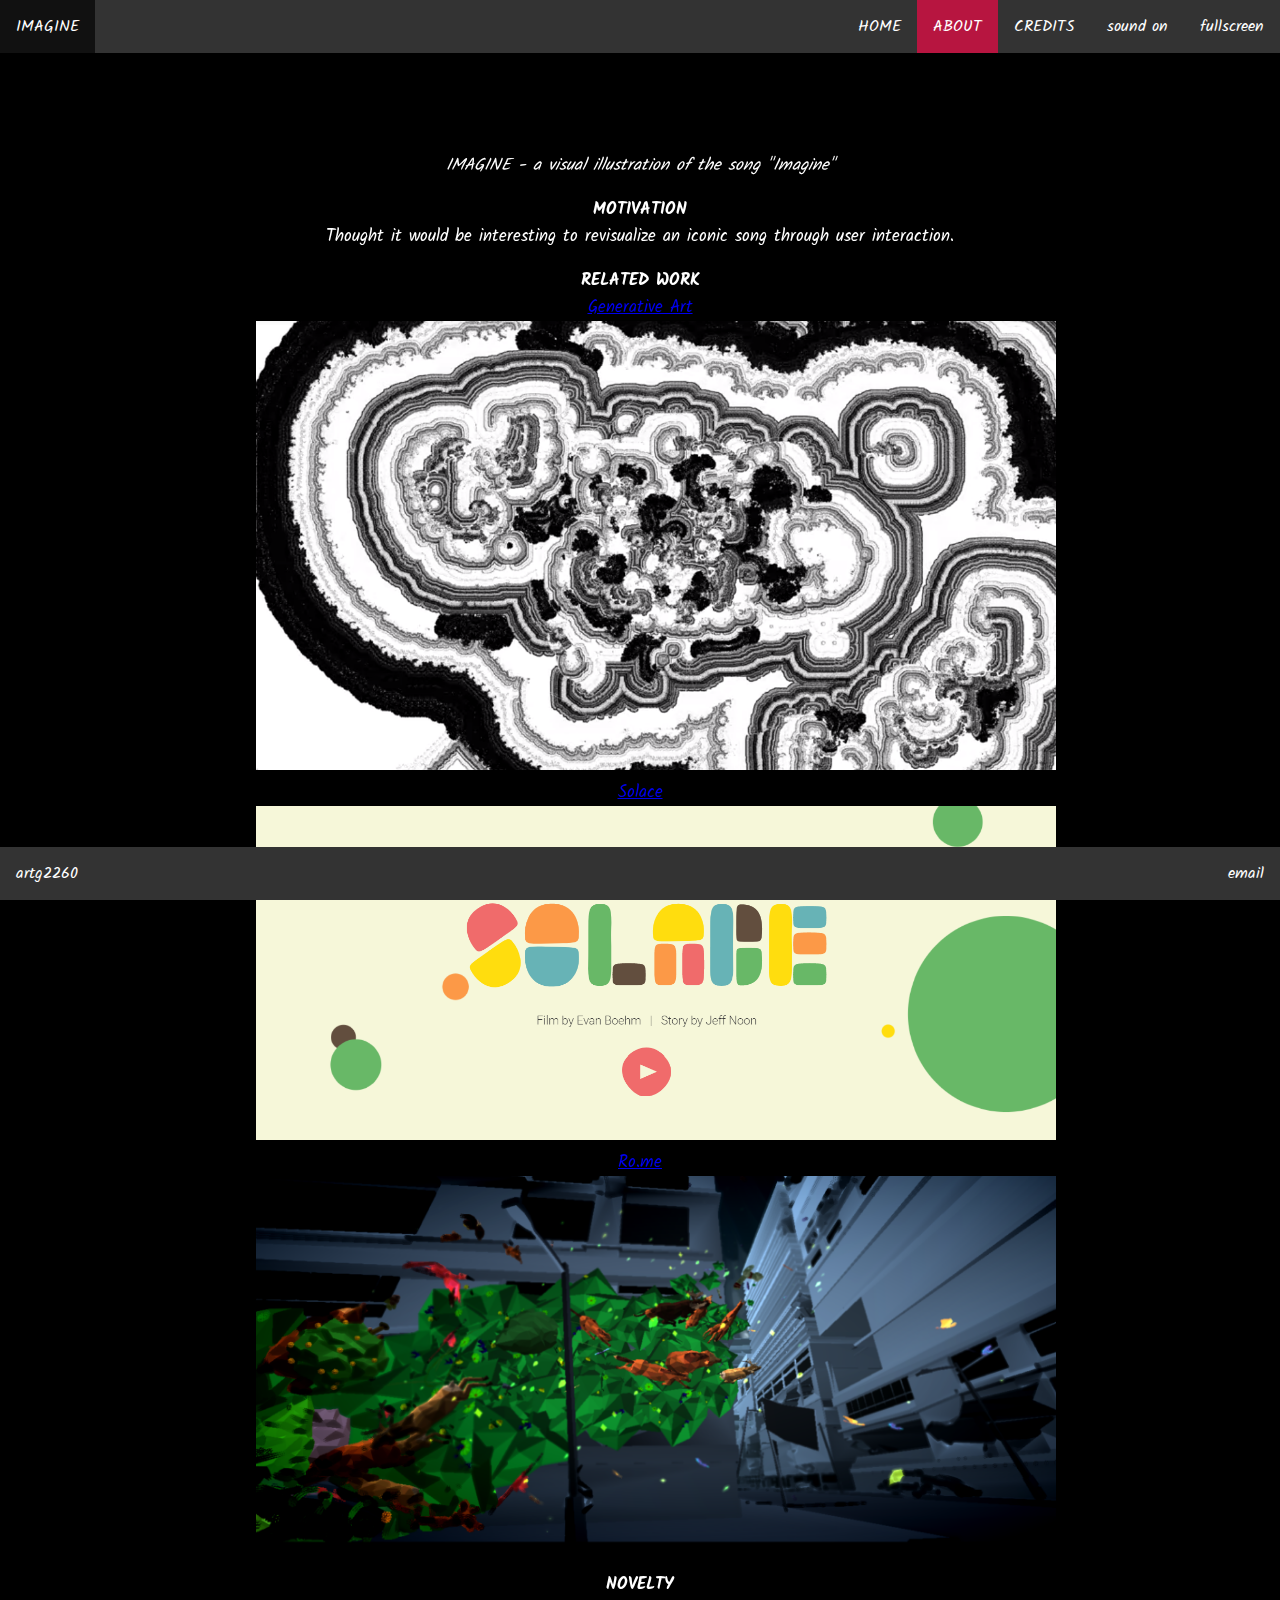
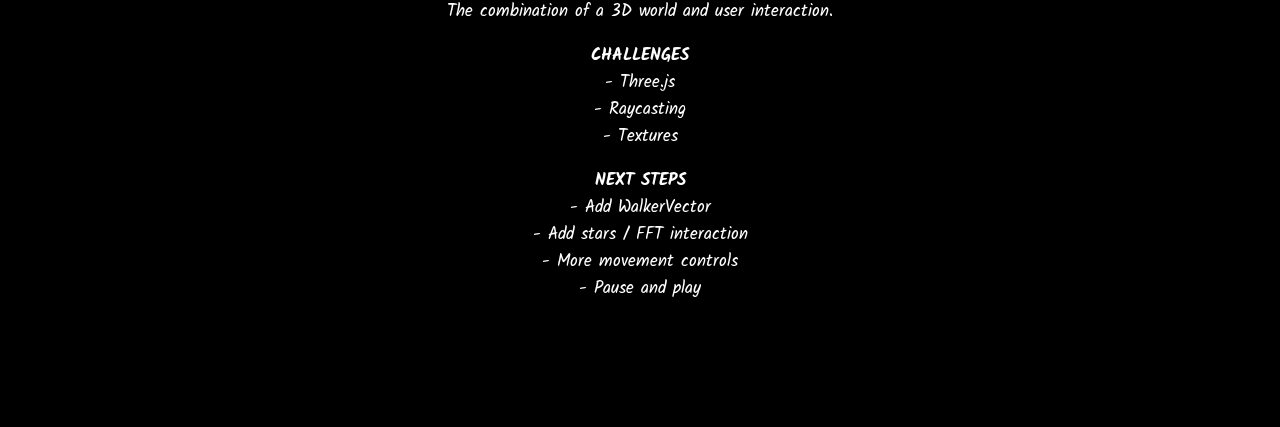
<file: about.html>
<!DOCTYPE html>

<head>
  <meta charset="utf-8">
  <title>IMAGINE . about</title>
  <link rel="stylesheet" href="style.css">
  <link href="https://fonts.googleapis.com/css?family=Kalam" rel="stylesheet">
</head>

<body>
  <div class="nav">
    <ul id="left">
      <li><a href="index.html">IMAGINE</a></li>
    </ul>
    <ul id="right">
      <li><a id="fullscreen">fullscreen</a></li>
      <script>
        function toggleFullscreen(elem) {
          elem = elem || document.documentElement;
          if (!document.fullscreenElement && !document.mozFullScreenElement &&
            !document.webkitFullscreenElement && !document.msFullscreenElement) {
            if (elem.requestFullscreen) {
              elem.requestFullscreen();
            } else if (elem.msRequestFullscreen) {
              elem.msRequestFullscreen();
            } else if (elem.mozRequestFullScreen) {
              elem.mozRequestFullScreen();
            } else if (elem.webkitRequestFullscreen) {
              elem.webkitRequestFullscreen(Element.ALLOW_KEYBOARD_INPUT);
            }
          } else {
            if (document.exitFullscreen) {
              document.exitFullscreen();
            } else if (document.msExitFullscreen) {
              document.msExitFullscreen();
            } else if (document.mozCancelFullScreen) {
              document.mozCancelFullScreen();
            } else if (document.webkitExitFullscreen) {
              document.webkitExitFullscreen();
            }
          }
        }
        document.getElementById('fullscreen').addEventListener('click', function() {
          toggleFullscreen();
        });
      </script>
      <li><a onClick="soundToggle();" id="soundToggle">sound on</a></li>
      <script>
        function soundToggle() {
          if (document.getElementById('soundToggle').innerText == "sound on") {
            document.getElementById('soundToggle').innerText = "sound off";
          } else document.getElementById('soundToggle').innerText = "sound on";
        }
      </script>
      <li><a href="credits.html">CREDITS</a></li>
      <li><a href="about.html" class="active">ABOUT</a></li>
      <li><a href="index.html">HOME</a></li>
    </ul>
  </div>

  <div class="main">
    <p><i>IMAGINE - a visual illustration of the song "Imagine"</i></p>

    <p><b>MOTIVATION</b><br>Thought it would be interesting to revisualize an iconic song through user interaction.</p>

    <p><b>RELATED WORK</b>
      <br> <a href="https://www.youtube.com/watch?time_continue=193&v=LD4MVFzmtjY">Generative Art<br> <img src="img/generativeart.jpg" width=800px></a>
      <br> <a href="http://www.rememberspook.com/">Solace<br> <img src="img/solace.jpg" width=800px></a>
      <br> <a href="http://www.ro.me/">Ro.me<br> <img src="img/rome.jpg" width=800px></p></a>

      <p><b>NOVELTY</b><br>The combination of a 3D world and user interaction.</p>

      <p><b>CHALLENGES</b><br> - Three.js<br> - Raycasting <br> - Textures </p>

      <p><b>NEXT STEPS</b><br> - Add WalkerVector <br> - Add stars / FFT interaction<br> - More movement controls <br> - Pause and play <br> <br> <br> <br> <br></p>
  </div>

  <div class="footer">
    <ul id="left">
      <li><a href="https://nathanmelenbrink.github.io/artg2260/" target="_blank">artg2260</a></li>
    </ul>
    <ul id="right">
      <li><a href="">email</a></li>
      <!-- <li><a href="">twitter</a></li>
      <li><a href="">fb</a></li> -->
    </ul>
  </div>
</body>
</file>
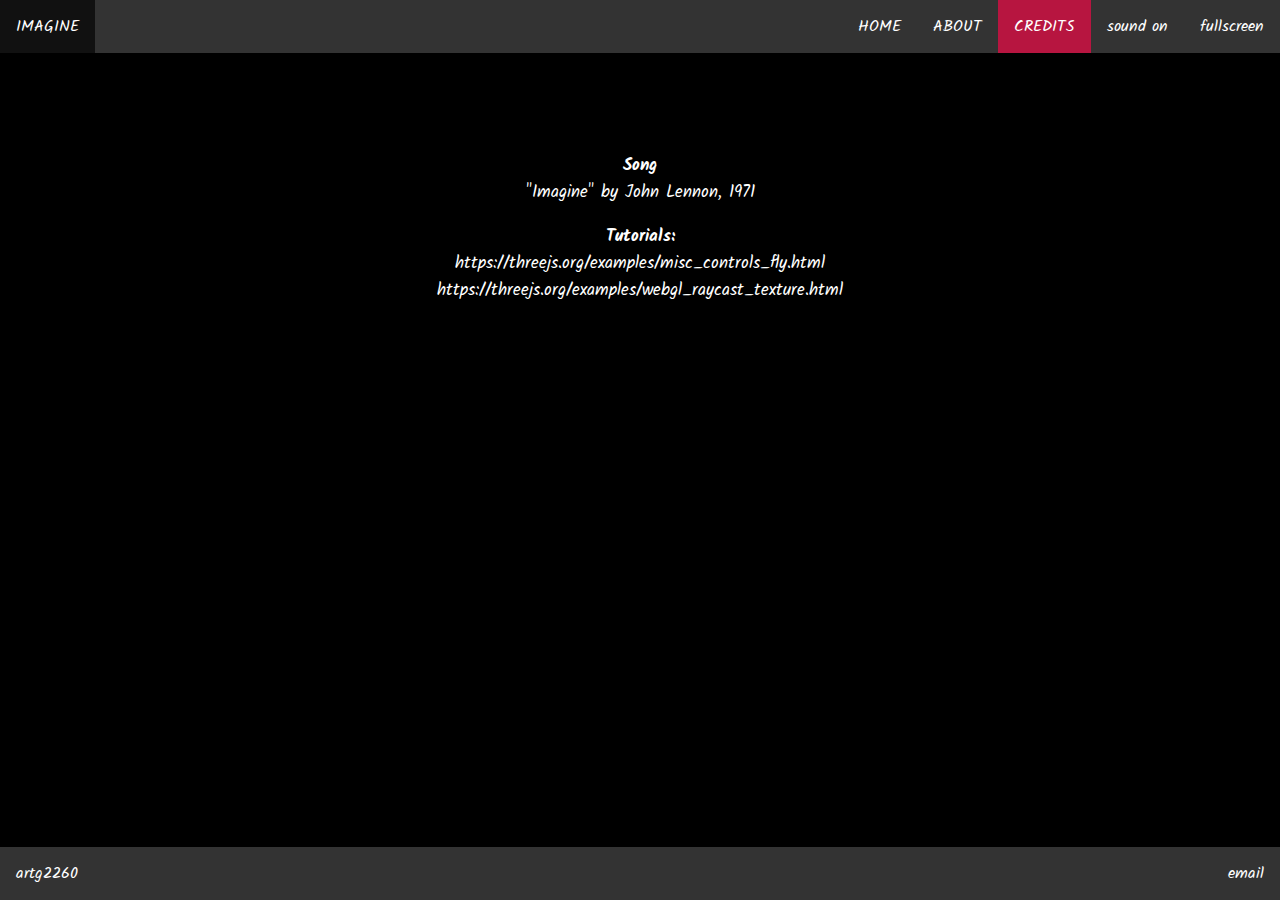
<file: credits.html>
<!DOCTYPE html>

<head>
  <meta charset="utf-8">
  <title>IMAGINE . credits</title>
  <link rel="stylesheet" href="style.css">
  <link href="https://fonts.googleapis.com/css?family=Kalam" rel="stylesheet">
</head>

<body>
  <div class="nav">
    <ul id="left">
      <li><a href="index.html">IMAGINE</a></li>
    </ul>
    <ul id="right">
      <li><a id="fullscreen">fullscreen</a></li>
      <script>
        function toggleFullscreen(elem) {
          elem = elem || document.documentElement;
          if (!document.fullscreenElement && !document.mozFullScreenElement &&
            !document.webkitFullscreenElement && !document.msFullscreenElement) {
            if (elem.requestFullscreen) {
              elem.requestFullscreen();
            } else if (elem.msRequestFullscreen) {
              elem.msRequestFullscreen();
            } else if (elem.mozRequestFullScreen) {
              elem.mozRequestFullScreen();
            } else if (elem.webkitRequestFullscreen) {
              elem.webkitRequestFullscreen(Element.ALLOW_KEYBOARD_INPUT);
            }
          } else {
            if (document.exitFullscreen) {
              document.exitFullscreen();
            } else if (document.msExitFullscreen) {
              document.msExitFullscreen();
            } else if (document.mozCancelFullScreen) {
              document.mozCancelFullScreen();
            } else if (document.webkitExitFullscreen) {
              document.webkitExitFullscreen();
            }
          }
        }
        document.getElementById('fullscreen').addEventListener('click', function() {
          toggleFullscreen();
        });
      </script>
      <li><a onClick="soundToggle();" id="soundToggle">sound on</a></li>
      <script>
        function soundToggle() {
          if (document.getElementById('soundToggle').innerText == "sound on") {
            document.getElementById('soundToggle').innerText = "sound off";
          } else document.getElementById('soundToggle').innerText = "sound on";
        }
      </script>
      <li><a href="credits.html" class="active">CREDITS</a></li>
      <li><a href="about.html">ABOUT</a></li>
      <li><a href="index.html">HOME</a></li>
    </ul>
  </div>

  <div class="main">
    <!-- <p><b>Special Thanks to</b><br>Nathan Melenbrink</p> -->
    <p><b>Song</b><br>"Imagine" by John Lennon, 1971</p>
    <p><b>Tutorials:</b><br>https://threejs.org/examples/misc_controls_fly.html <br>
      https://threejs.org/examples/webgl_raycast_texture.html

    </p>
  </div>

  <div class="footer">
    <ul id="left">
      <li><a href="https://nathanmelenbrink.github.io/artg2260/" target="_blank">artg2260</a></li>
    </ul>
    <ul id="right">
      <li><a href="">email</a></li>
      <!-- <li><a href="">twitter</a></li>
      <li><a href="">fb</a></li> -->
    </ul>
  </div>
</body>
</file>
<file: style.css>
html {
  font-family: 'Kalam', cursive;
  background-color: black;
}

.nav {
  position: fixed;
  width: 100%;
  top: 0%;
  left: 0%;
}

.nav ul {
  list-style-type: none;
  margin: 0;
  padding: 0;
  overflow: hidden;
  background-color: #333;
}

#left {
  float: left;
}

#left li {
  float: left;
}

#right li {
  float: right;
}

li a {
  display: inline-block;
  color: white;
  text-align: center;
  padding: 14px 16px;
  text-decoration: none;
}

li a:hover {
  background-color: #111;
}

.active {
  background-color: #b71540;
}

.vid {
  width: 100%;
  position: absolute;
  top: 50px;
  left: 0;
  right: 0;
  margin: auto;
}

.main {
  width: 60%;
  position: absolute;
  top: 15%;
  left: 0;
  right: 0;
  margin: auto;
}

.main p {
  color: white;
  font-size: 17px;
  text-align: center;
}

.footer ul {
  list-style-type: none;
  margin: 0;
  padding: 0;
  overflow: hidden;
  background-color: #333;
}

.footer {
  position: fixed;
  width: 100%;
  bottom: 0%;
  left: 0%;
}
</file>
